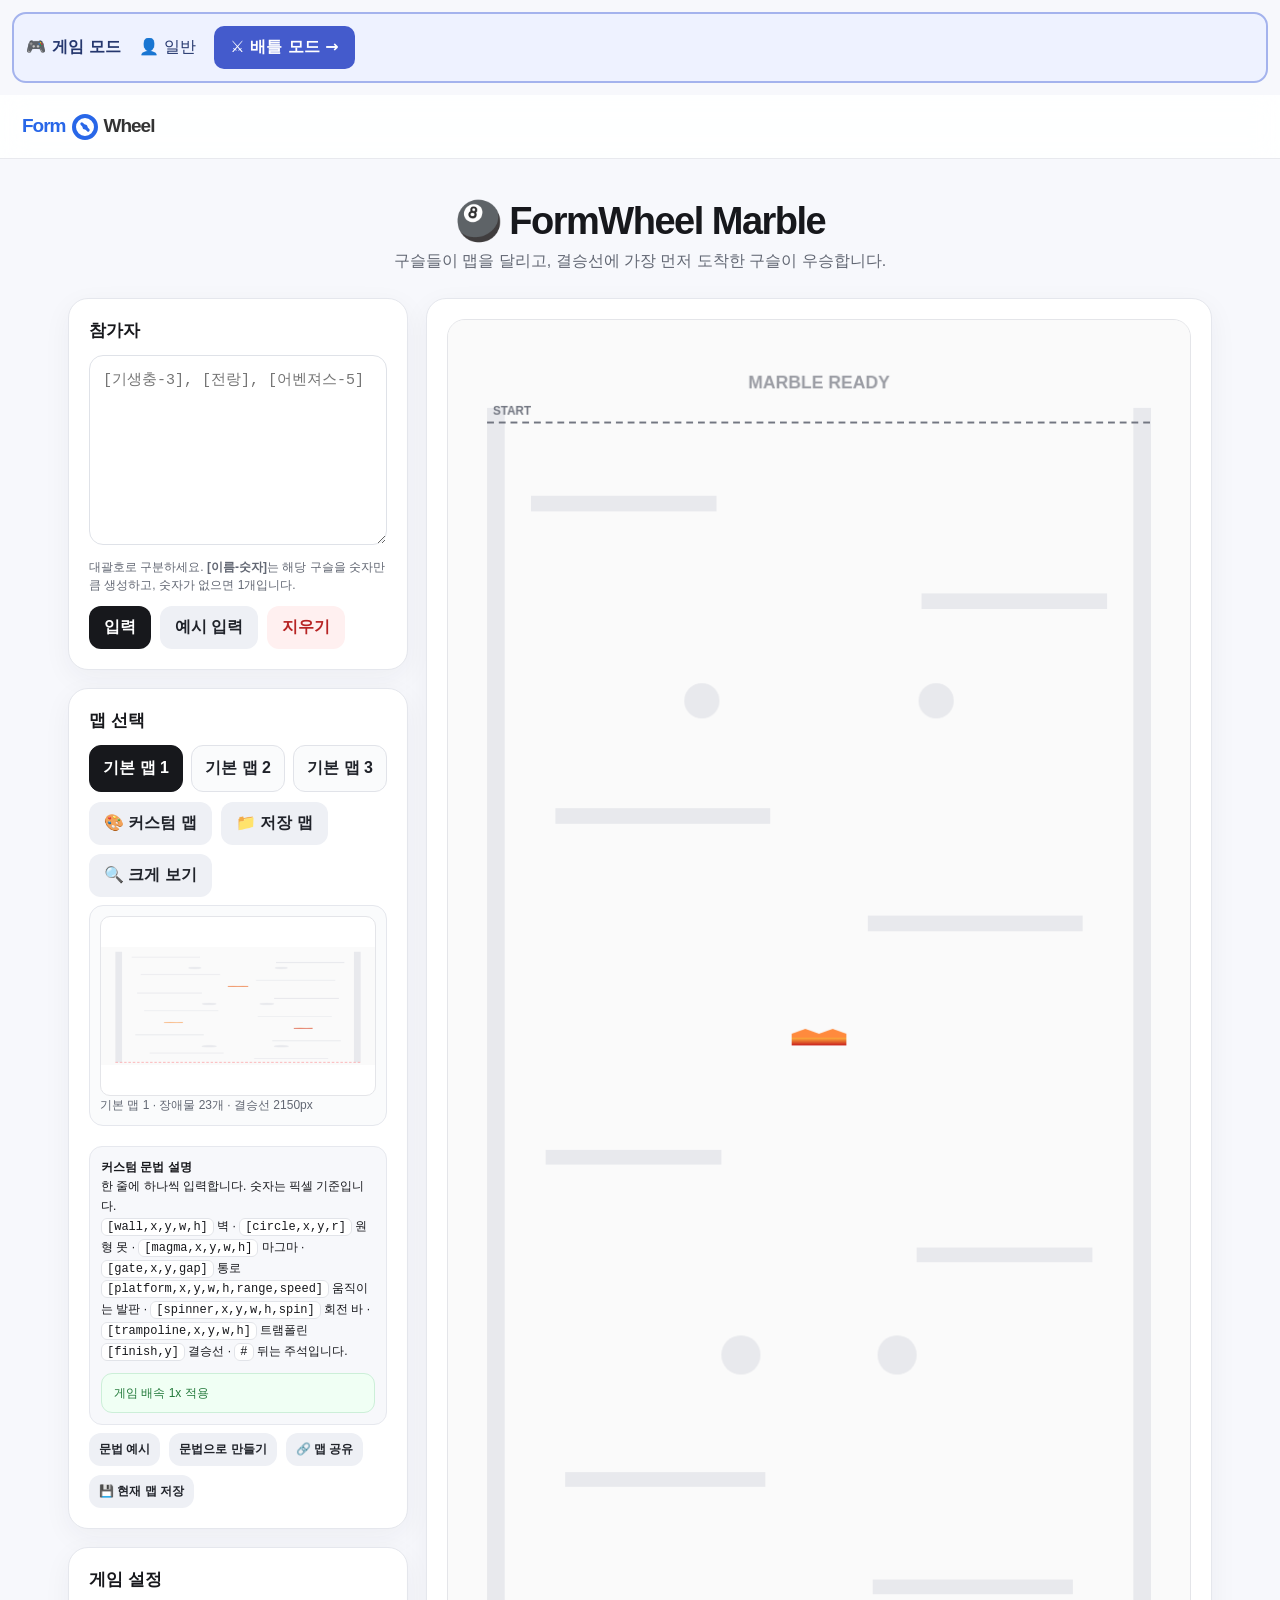
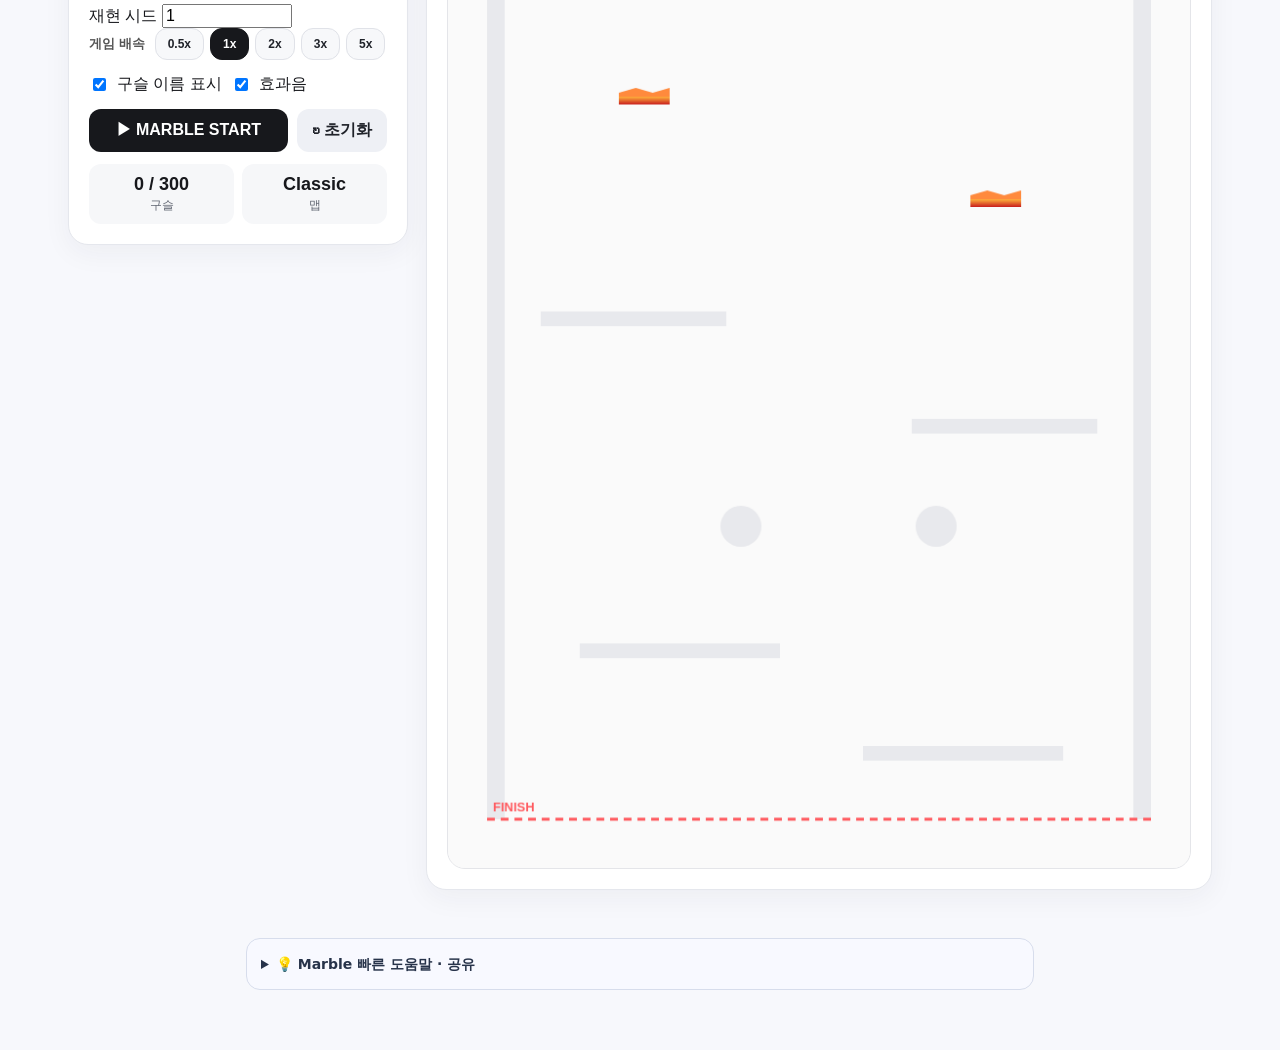
<file: index.html>
<!doctype html>
<html lang="ko">
<head>
<meta charset="utf-8">
<meta name="viewport" content="width=device-width,initial-scale=1,viewport-fit=cover">
<meta name="theme-color" content="#f7f8fc">
<title>Marble</title>
<link rel="stylesheet" href="./assets/styles.css">
<link rel="stylesheet" href="https://semicolonxss.github.io/Formwheel/shared/formwheel-ui.css">
<script defer src="https://semicolonxss.github.io/Formwheel/shared/formwheel-ui.js"></script>
<meta property="og:title" content="Marble · Formwheel">
<meta property="og:description" content="한 기기에서 여러 구슬을 굴려 순위를 겨루는 오프라인 레이스. 현재 베타 테스팅 중입니다.">
<meta property="og:image" content="https://semicolonxss.github.io/Formwheel_Marble/assets/thumbnail.svg">
<link rel="stylesheet" href="assets/formwheel-brand.css?v=20261008-hub-logo">
<link rel="icon" type="image/svg+xml" href="https://semicolonxss.github.io/Formwheel/assets/formwheel-favicon.svg">
</head>
<body><div role="navigation" aria-label="게임 모드" id="fw-battle-entry" style="position:relative;z-index:999;display:flex;gap:8px;align-items:center;flex-wrap:wrap;margin:12px;padding:12px;background:#eef2ff;border:2px solid #a4b3ed;border-radius:14px;font-family:system-ui,sans-serif"><b style="color:#25376e">🎮 게임 모드</b><span style="padding:10px;color:#25376e">👤 일반</span><a href="./battle.html" style="display:inline-block;padding:11px 16px;border-radius:10px;background:#445bcc;color:#fff;text-decoration:none;font-weight:800">⚔️ 배틀 모드 →</a></div>
<header>
<a class="logo fw-hub-logo" href="https://semicolonxss.github.io/Formwheel/" aria-label="FormWheel 메인으로 이동"><span class="fw-hub-form">Form</span><span class="fw-hub-icon" aria-hidden="true"></span><span class="fw-hub-wheel">Wheel</span></a>
</header>

<main class="wrap">
<section class="hero">
<h1>🎱 FormWheel Marble</h1>
<p>구슬들이 맵을 달리고, 결승선에 가장 먼저 도착한 구슬이 우승합니다.</p>
</section>

<div class="grid">
<section>
<div class="card">
<h2>참가자</h2>
<textarea id="names" placeholder="[기생충-3], [전랑], [어벤져스-5]" aria-label="구슬 참가자 이름"></textarea>
<div class="help">대괄호로 구분하세요. <b>[이름-숫자]</b>는 해당 구슬을 숫자만큼 생성하고, 숫자가 없으면 1개입니다.</div>
<div class="row" style="margin-top:12px">
<button class="primary" onclick="applyNames()">입력</button>
<button onclick="sample()">예시 입력</button>
<button class="danger" onclick="clearNames()">지우기</button>
</div>
</div>

<div class="card" style="margin-top:18px">
<h2>맵 선택</h2>
<div class="mapBtns">
<button class="mapBtn active" data-map="classic">기본 맵 1</button>
<button class="mapBtn" data-map="maze">기본 맵 2</button>
<button class="mapBtn" data-map="chaos">기본 맵 3</button>
</div>
<div class="customMapArea">
<div class="row">
<button onclick="openEditor()">🎨 커스텀 맵</button>
<button onclick="openSaved()">📁 저장 맵</button>
<button onclick="openMapPreview()">🔍 크게 보기</button>
</div>
<div class="mapPreview">
<canvas id="mapPreview" width="420" height="180"></canvas>
<div id="mapInfo" class="mapInfo">기본 맵 1 · 장애물 정보를 불러오는 중...</div>
</div>
<div class="syntaxBox">
<b>커스텀 문법 설명</b><br>
한 줄에 하나씩 입력합니다. 숫자는 픽셀 기준입니다.<br>
<code>[wall,x,y,w,h]</code> 벽 · <code>[circle,x,y,r]</code> 원형 못 · <code>[magma,x,y,w,h]</code> 마그마 · <code>[gate,x,y,gap]</code> 통로<br>
<code>[platform,x,y,w,h,range,speed]</code> 움직이는 발판 · <code>[spinner,x,y,w,h,spin]</code> 회전 바 · <code>[trampoline,x,y,w,h]</code> 트램폴린<br>
<code>[finish,y]</code> 결승선 · <code>#</code> 뒤는 주석입니다.
<div id="syntaxError" class="errorBox"></div>
<div id="syntaxSuccess" class="successBox"></div>
</div>
<div class="row">
<button class="smallBtn" onclick="loadCustomSyntaxExample()">문법 예시</button>
<button class="smallBtn" onclick="openSyntaxEditor()">문법으로 만들기</button>
<button class="smallBtn" onclick="shareCurrentMap()">🔗 맵 공유</button>
<button class="smallBtn" onclick="quickSaveCurrentMap()">💾 현재 맵 저장</button>
</div>
<div id="shareBox" class="shareBox">
<input id="shareUrl" readonly aria-label="공유 주소">
<div class="row" style="margin-top:7px">
<button class="smallBtn" onclick="copyShareUrl()">링크 복사</button>
<button class="smallBtn" onclick="toggleShareQr()">▣ QR 보기</button>
<button class="smallBtn" onclick="closeShareBox()">닫기</button>
<div id="qrBox" class="qrBox"><img id="shareQr" alt="맵 공유 QR 코드"><div class="qrHint">이 QR을 스캔하면 현재 맵을 바로 열 수 있어요.</div></div>
</div>
</div>
</div>
</div>

<div class="card" style="margin-top:18px">
<h2>게임 설정</h2>
<label>재현 시드 <input id="raceSeed" type="number" value="1" min="1" max="4294967295" style="width:130px"></label><div class="speedRow"><span style="font-size:13px;font-weight:800;color:#555">게임 배속</span><div id="speedBtns" class="speedBtns">
<button data-speed="0.5" onclick="setGameSpeed(0.5)">0.5x</button>
<button data-speed="1" class="active" onclick="setGameSpeed(1)">1x</button>
<button data-speed="2" onclick="setGameSpeed(2)">2x</button>
<button data-speed="3" onclick="setGameSpeed(3)">3x</button>
<button data-speed="5" onclick="setGameSpeed(5)">5x</button>
</div></div>
<div class="row">
<label style="display:flex;align-items:center;gap:8px"><input id="labels" type="checkbox" checked> 구슬 이름 표시</label>
<label style="display:flex;align-items:center;gap:8px"><input id="sound" type="checkbox" checked> 효과음</label>
</div>
<div class="row" style="margin-top:14px">
<button class="primary" style="flex:1" onclick="startGame()">▶ MARBLE START</button>
<button onclick="resetGame()">↻ 초기화</button>
</div>
<div class="stats">
<div class="stat"><b id="count">0</b>구슬</div>
<div class="stat"><b id="mapName">Classic</b>맵</div>
</div>
</div>
</section>

<section class="card">
<div class="stage">
<canvas id="game" width="760" height="2200"></canvas>
<div id="raceHud" class="raceHud">
  <div class="hudBox"><b id="hudAlive">0</b>생존</div>
  <div class="hudBox"><b id="hudRank">0</b>등 확정</div>
  <div class="hudBox"><b id="hudTime">0.0s</b>경과</div>
</div>
<div id="countdown" class="countdown"><div id="countdownText" class="countdownText">3</div></div>
<div class="overlay"><div id="result" class="result">
  <div>🏆 RACE RESULT</div>
  <div id="winner" class="winner"></div>
  <div id="resultSub" class="resultSmall"></div>
  <div id="rankList" class="rankList"></div>
  <button style="margin-top:13px" onclick="startGame()">다시 뽑기</button>
  <button style="margin-top:8px" onclick="resetGame()">초기화</button>
</div></div>
</div>
</section>
</div>
</main>

<div id="editorModal" class="modal">
<div class="modalBox">
<h2>🎨 나만의 맵 만들기</h2>
<p class="editorHint">캔버스를 클릭해서 장애물을 배치하세요. 벽/원형 못/통로(기둥)/🔥마그마(닿으면 즉시 아웃)/🌪️깔때기(구슬을 좁은 출구로 모음)/🛹움직이는 발판(위에 탄 구슬을 함께 밀어줌)/🌀회전 바(부딪히면 튕겨나감)/🟢트램폴린(크게 튕겨오름) 중 선택할 수 있고, "선택/회전" 도구로 기존 장애물을 골라 회전하거나 길이를 조정할 수 있어요. 맨 아래 빨간 점선이 결승선입니다.</p>
<div class="editorTools">
<button id="wallTool" class="selected" onclick="setEditorTool('wall',this)">▭ 벽 추가</button>
<button onclick="setEditorTool('circle',this)">⚪ 원형 못</button>
<button onclick="setEditorTool('gate',this)">🚪 통로</button>
<button onclick="setEditorTool('magma',this)">🔥 마그마</button>
<button onclick="setEditorTool('funnel',this)">🌪️ 깔때기</button>
<button onclick="setEditorTool('platform',this)">🛹 움직이는 발판</button>
<button onclick="setEditorTool('spinner',this)">🌀 회전 바</button>
<button onclick="setEditorTool('trampoline',this)">🟢 트램폴린</button>
<button onclick="setEditorTool('select',this)">✥ 선택/회전</button>
<button onclick="setEditorTool('erase',this)">지우기</button>
<button onclick="clearEditor()">전체 지우기</button>
</div>
<canvas id="editor" width="760" height="2200"></canvas>
<div class="finishRow">
<span>결승선 위치</span>
<input id="finishRange" type="range" min="100" max="2190" value="2150" oninput="setFinishY(this.value)" aria-label="결승선 위치">
</div>
<div class="finishBtns">
<button onclick="moveFinish(-20)">▲ 위로</button>
<button onclick="moveFinish(20)">▼ 아래로</button>
</div>
<div id="selPanel" class="selPanel row" style="margin-top:10px">
<button onclick="rotateSel(-15)">↺ 회전</button>
<button onclick="rotateSel(15)">↻ 회전</button>
<button onclick="resizeSel(-10)">길이 -</button>
<button onclick="resizeSel(10)">길이 +</button>
<button class="danger" onclick="deleteSel()">선택 삭제</button>
</div>
<div class="row" style="margin-top:12px">
<input id="mapTitle" placeholder="맵 이름" style="flex:1;min-width:180px" aria-label="맵 제목">
<button class="primary" onclick="saveCustomMap()">저장</button>
<button onclick="editorToSyntax()">문법 보기</button>
<button onclick="closeEditor()">닫기</button>
</div>
</div>
</div>

<div id="syntaxModal" class="modal">
<div class="modalBox">
<h2>⌨️ 커스텀 맵 문법</h2>
<p class="editorHint">예: <code>[wall,180,300,120,16]</code>. 잘못된 줄은 저장/적용되지 않습니다.</p>
<textarea id="syntaxInput" style="width:100%;min-height:270px;border:1px solid #dfe2e8;border-radius:14px;padding:13px;resize:vertical;outline:none;font-size:13px;line-height:1.65" aria-label="맵 구성 코드"></textarea>
<div id="syntaxModalError" class="errorBox"></div>
<div class="row" style="margin-top:12px">
<button class="primary" onclick="applySyntaxMap()">미리보기 적용</button>
<button onclick="validateSyntaxOnly()">문법 검사</button>
<button onclick="loadCustomSyntaxExample()">예시</button>
<button onclick="closeSyntaxEditor()">닫기</button>
</div>
</div>
</div>

<div id="previewModal" class="modal">
<div class="modalBox" style="width:min(820px,100%)">
<h2>🔍 맵 미리보기</h2>
<canvas id="bigMapPreview" class="previewModalCanvas" width="760" height="2200"></canvas>
<div id="bigMapInfo" class="mapInfo" style="margin-top:8px"></div>
<div class="row" style="margin-top:12px"><button onclick="closeMapPreview()">닫기</button><button class="primary" onclick="shareCurrentMap();closeMapPreview()">🔗 이 맵 공유</button></div>
</div></div>

<div id="savedModal" class="modal">
<div class="modalBox">
<h2>📁 저장한 맵</h2>
<div id="savedList" class="saved"></div>
<div class="row" style="margin-top:14px"><button onclick="closeSaved()">닫기</button></div>
</div>
</div>

<script src="./assets/app.js?v=20261021-random7"></script>
<script type="module" src="https://semicolonxss.github.io/Formwheel/assets/live-presence.js?v=20261017-duration"></script>

<style>#seran-kit{max-width:820px;margin:20px auto;padding:0 16px;font:14px/1.6 system-ui;color:#27334a}#seran-kit details{background:#f8f9ff;border:1px solid #d7ddec;border-radius:14px;padding:14px}#seran-kit summary{cursor:pointer;font-weight:800}#seran-kit button{margin:4px;padding:9px;border:1px solid #b5c0dc;background:white;color:#263145;border-radius:9px;cursor:pointer}#seran-kit button:focus-visible,#seran-kit summary:focus-visible{outline:3px solid #596dca}</style>
<aside id="seran-kit"><details id="seran-details"><summary>💡 Marble 빠른 도움말 · 공유</summary><p id="seran-tip">코스 모양을 먼저 확인하세요.</p><button type="button" id="seran-next">🎲 다음 팁</button><button type="button" id="seran-copy">🔗 주소 복사</button><p id="seran-status" role="status" aria-live="polite"></p><small>? 키로 도움말 전환, Esc로 닫기</small></details></aside>
<script>(()=>{const tips=["코스 모양을 먼저 확인하세요.","속도를 바꾸며 구슬의 움직임을 관찰하세요.","배틀은 완주 순서를 비교해 보세요."],root=document.getElementById('seran-kit'),panel=root.querySelector('details'),msg=root.querySelector('#seran-status');let i=0;root.querySelector('#seran-next').onclick=()=>{i=(i+1)%tips.length;root.querySelector('#seran-tip').textContent=tips[i];msg.textContent='팁 '+(i+1)+' / '+tips.length};root.querySelector('#seran-copy').onclick=async()=>{try{await navigator.clipboard.writeText(location.href);msg.textContent='주소 복사 완료!'}catch{msg.textContent='주소창에서 직접 복사해 주세요.'}};document.addEventListener('keydown',e=>{if(e.target?.closest('input,textarea,select,[contenteditable]')||e.altKey||e.ctrlKey||e.metaKey)return;if(e.key==='?')panel.open=!panel.open;else if(e.key==='Escape')panel.open=false})})();</script>

<style id="secol-navigation-style">#secol-scroll-top{position:fixed;right:max(14px,env(safe-area-inset-right));bottom:max(18px,env(safe-area-inset-bottom));z-index:9000;padding:11px 15px;border:2px solid currentColor;border-radius:999px;background:#fff;color:#202638;font:700 14px system-ui;box-shadow:0 3px 14px #0002;cursor:pointer}#secol-scroll-top[hidden]{display:none!important}#secol-scroll-top:focus-visible{outline:3px solid #ff8c28;outline-offset:3px}@media(prefers-reduced-motion:reduce){html{scroll-behavior:auto!important}}</style>
<button type="button" id="secol-scroll-top" hidden aria-label="페이지 맨 위로 이동">↑ 맨 위로</button>
<script>(function(){const b=document.getElementById('secol-scroll-top');if(!b)return;let pending=false;function refresh(){pending=false;b.hidden=window.scrollY<420}addEventListener('scroll',()=>{if(!pending){pending=true;requestAnimationFrame(refresh)}},{passive:true});b.addEventListener('click',()=>window.scrollTo({top:0,behavior:matchMedia('(prefers-reduced-motion: reduce)').matches?'instant':'smooth'}));refresh()})();</script>

<script defer src="https://semicolonxss.github.io/Formwheel/shared/share-card-v2.js?v=20261123"></script>
</body>
</html>
</file>
<file: assets/styles.css>
*{box-sizing:border-box}
html,body{margin:0;min-height:100%;font-family:-apple-system,BlinkMacSystemFont,"Segoe UI",sans-serif;background:#f7f8fc;color:#17181c}
body{padding-bottom:40px}
header{position:sticky;top:0;z-index:20;height:64px;background:rgba(255,255,255,.88);backdrop-filter:blur(14px);border-bottom:1px solid #e8e9ee;display:flex;align-items:center;padding:0 22px}
.logo{font-weight:900;font-size:23px;letter-spacing:-1px;text-decoration:none;color:#17181c;display:flex;align-items:center;gap:7px}
.logoWheel{width:25px;height:25px;border-radius:50%;border:4px dotted #17181c;display:inline-block}
.wrap{max-width:1180px;margin:0 auto;padding:28px 18px}
.hero{text-align:center;margin:12px 0 26px}
.hero h1{font-size:38px;margin:0 0 8px;letter-spacing:-1.5px}
.hero p{margin:0;color:#626773}
.grid{display:grid;grid-template-columns:340px 1fr;gap:18px;align-items:start}
.card{background:#fff;border:1px solid #e5e7ed;border-radius:20px;padding:20px;box-shadow:0 8px 28px rgba(30,35,50,.05)}
.card h2{font-size:17px;margin:0 0 13px}
textarea{width:100%;min-height:190px;border:1px solid #dfe2e8;border-radius:14px;padding:13px;resize:vertical;outline:none;font-size:15px;line-height:1.65}
textarea:focus,input:focus{border-color:#7b61ff;box-shadow:0 0 0 3px rgba(123,97,255,.1)}
.help{font-size:12px;color:#626773;margin-top:9px;line-height:1.5}
.row{display:flex;gap:9px;flex-wrap:wrap}
button,select,input{font:inherit}
button{border:0;border-radius:12px;padding:11px 15px;font-weight:750;cursor:pointer;background:#eef0f5;color:#20232a}
button:hover{filter:brightness(.97)}
.primary{background:#17181c;color:#fff}
.danger{background:#fff0f0;color:#b72424}
.mapBtns{display:grid;grid-template-columns:repeat(3,1fr);gap:8px}.customMapArea{margin-top:10px;display:grid;gap:8px}.mapPreview{background:#fafbfc;border:1px solid #e5e7ed;border-radius:14px;padding:10px}.mapPreview canvas{width:100%;height:180px;object-fit:contain;background:#fff;border-radius:10px}.mapInfo{font-size:12px;color:#626773;line-height:1.55}.syntaxBox{margin-top:12px;background:#f7f8fb;border:1px solid #e6e8ee;border-radius:13px;padding:11px;font-size:12px;line-height:1.65}.syntaxBox code{background:#fff;border:1px solid #e2e4e9;border-radius:6px;padding:1px 5px}.errorBox{display:none;margin-top:10px;padding:10px 12px;border-radius:11px;background:#fff1f1;border:1px solid #ffd4d4;color:#c62828;font-size:12px;line-height:1.5}.errorBox.show{display:block}.successBox{display:none;margin-top:10px;padding:10px 12px;border-radius:11px;background:#f0fff4;border:1px solid #ccefd8;color:#237a3b;font-size:12px;line-height:1.5}.successBox.show{display:block}.shareBox{display:none;margin-top:10px}.shareBox.show{display:block}.shareBox input{width:100%;padding:10px;border:1px solid #ddd;border-radius:10px;background:#fafafa;font-size:12px}.qrBox{display:none;margin-top:10px;padding:14px;text-align:center;border:1px solid #e5e7ed;border-radius:14px;background:#fff}.qrBox.show{display:block}.qrBox img{display:block;width:220px;height:220px;max-width:100%;margin:0 auto;border-radius:8px}.qrHint{font-size:11px;color:#626773;margin-top:8px}.smallBtn{padding:8px 10px;font-size:12px}.speedRow{display:flex;align-items:center;gap:10px;flex-wrap:wrap;margin-bottom:14px}.speedBtns{display:flex;gap:6px;flex-wrap:wrap}.speedBtns button{padding:8px 12px;font-size:12px;border:1px solid #e0e2e8;background:#f7f8fa}.speedBtns button.active{background:#17181c;color:#fff;border-color:#17181c}.previewModalCanvas{width:100%;height:min(72vh,720px);object-fit:contain;background:#fafafa;border:1px solid #e4e5e9;border-radius:16px}
.mapBtn{padding:12px 7px;border:1px solid #e1e3e9;background:#fafbfc}
.mapBtn.active{border-color:#17181c;background:#17181c;color:#fff}
canvas{width:100%;display:block;background:#fafafa;border:1px solid #e4e5e9;border-radius:18px}
.stage{position:relative}
.overlay{position:absolute;inset:0;display:flex;align-items:center;justify-content:center;pointer-events:none}
.result{display:none;pointer-events:auto;background:rgba(255,255,255,.96);border:1px solid #ddd;border-radius:20px;padding:22px 30px;text-align:center;box-shadow:0 15px 50px rgba(0,0,0,.12)}
.result.show{display:block}
.countdown{display:none;position:absolute;inset:0;align-items:center;justify-content:center;z-index:5;pointer-events:none}
.countdown.show{display:flex}
.countdownText{font-size:88px;font-weight:1000;letter-spacing:-4px;text-shadow:0 8px 28px rgba(0,0,0,.16);animation:countPop .72s ease both}
@keyframes countPop{0%{transform:scale(.55);opacity:0}25%{opacity:1}100%{transform:scale(1);opacity:1}}
.raceHud{position:absolute;top:12px;left:12px;right:12px;display:none;justify-content:space-between;align-items:flex-start;gap:8px;z-index:4;pointer-events:none}
.raceHud.show{display:flex}
.hudBox{background:rgba(255,255,255,.9);backdrop-filter:blur(8px);border:1px solid #e4e5e9;border-radius:12px;padding:8px 11px;font-size:12px;box-shadow:0 5px 18px rgba(30,35,50,.08)}
.hudBox b{font-size:16px;display:block}
.rankList{margin-top:14px;text-align:left;max-height:280px;overflow:auto;border-top:1px solid #eee}
.rankItem{display:flex;gap:9px;align-items:center;padding:8px 2px;border-bottom:1px solid #f0f0f2;font-size:13px}
.rankNum{width:25px;text-align:center;font-weight:900;color:#626773}
.rankName{flex:1;overflow:hidden;text-overflow:ellipsis;white-space:nowrap}
.rankState{font-size:11px;color:#626773}
.rankItem.first .rankNum{color:#d69b00;font-size:17px}
.startLine{stroke:#6b6f78;stroke-width:2;stroke-dasharray:7 5}
.resultSmall{color:#626773;font-size:12px;margin-top:5px}
@media(max-width:800px){.countdownText{font-size:64px}.raceHud{top:7px;left:7px;right:7px}.hudBox{padding:7px 9px}}
.result .winner{font-size:30px;font-weight:900;margin-top:4px}
.stats{display:flex;gap:8px;margin-top:12px}
.stat{flex:1;background:#f6f7f9;border-radius:12px;padding:10px;text-align:center;font-size:12px;color:#626773}
.stat b{display:block;color:#17181c;font-size:18px;margin-bottom:2px}
.editor{margin-top:18px}
.editorTools{display:flex;gap:8px;flex-wrap:wrap;margin-bottom:10px}
.editorTools button.selected{background:#17181c;color:#fff}
.editorHint{font-size:12px;color:#626773;margin:0 0 10px}
.selPanel{display:none;background:#f4f2ff;border:1px solid #e3ddff;border-radius:12px;padding:9px 10px}
.selPanel button{background:#fff;border:1px solid #ddd6ff}
.modal{display:none;position:fixed;inset:0;background:rgba(10,12,18,.4);z-index:50;align-items:center;justify-content:center;padding:18px}
.modal.show{display:flex}
.modalBox{width:min(520px,100%);background:#fff;border-radius:22px;padding:22px;max-height:88vh;overflow:auto}
.modalBox h2{margin:0 0 14px}
.modalBox input{width:100%;padding:12px;border:1px solid #ddd;border-radius:11px}
.saved{display:grid;gap:8px;margin-top:12px}
.savedItem{display:flex;justify-content:space-between;align-items:center;background:#f7f8fa;padding:10px 12px;border-radius:11px}
.finishRow{display:flex;align-items:center;gap:10px;margin-top:14px}
.finishRow span{font-size:13px;color:#555;white-space:nowrap}
.finishRow input[type=range]{flex:1}
.finishBtns{display:flex;gap:6px;margin-top:8px}
.finishBtns button{flex:1;padding:8px}
@media(max-width:800px){.grid{grid-template-columns:1fr}.hero h1{font-size:31px}.mapBtns{grid-template-columns:1fr}.card{border-radius:17px}}
</file>
<file: assets/formwheel-brand.css>
/* Canonical Hub wordmark: keep these rules identical across Formwheel projects. */
.fw-hub-logo{display:inline-flex!important;align-items:center!important;gap:6px!important;font:900 19px/1.2 -apple-system,BlinkMacSystemFont,"Segoe UI",sans-serif!important;letter-spacing:-1px!important;white-space:nowrap!important;text-decoration:none!important;background:transparent!important;border:0!important;border-radius:0!important;padding:0!important;width:auto!important;min-width:0!important;height:auto!important;min-height:26px!important;flex-shrink:0!important;cursor:pointer!important;box-shadow:none!important;color:#333!important}
.fw-hub-logo>.fw-hub-form,.fw-hub-logo>.fw-hub-wheel{display:inline!important;position:static!important;font:inherit!important;letter-spacing:inherit!important;background:none!important;border:0!important;padding:0!important;margin:0!important;width:auto!important;height:auto!important;opacity:1!important}
.fw-hub-logo>.fw-hub-form{color:#2867e8!important}.fw-hub-logo>.fw-hub-wheel{color:#333!important}
.fw-hub-logo>.fw-hub-icon{display:block!important;box-sizing:border-box!important;flex:0 0 26px!important;width:26px!important;height:26px!important;border:4px solid #2867e8!important;border-radius:50%!important;position:relative!important;background:transparent!important;margin:0!important;padding:0!important;transform:none!important;opacity:1!important}
.fw-hub-logo>.fw-hub-icon::before{content:""!important;position:absolute!important;width:5px!important;height:5px!important;background:#2867e8!important;border:0!important;border-radius:50%!important;left:50%!important;top:50%!important;transform:translate(-50%,-50%)!important}
.fw-hub-logo>.fw-hub-icon::after{content:""!important;position:absolute!important;width:12px!important;height:3px!important;background:#2867e8!important;border:0!important;border-radius:5px!important;left:50%!important;top:50%!important;transform:translate(-50%,-50%) rotate(45deg)!important}
.fw-hub-logo:focus-visible{outline:3px solid #4059d5!important;outline-offset:4px!important}
</file>
